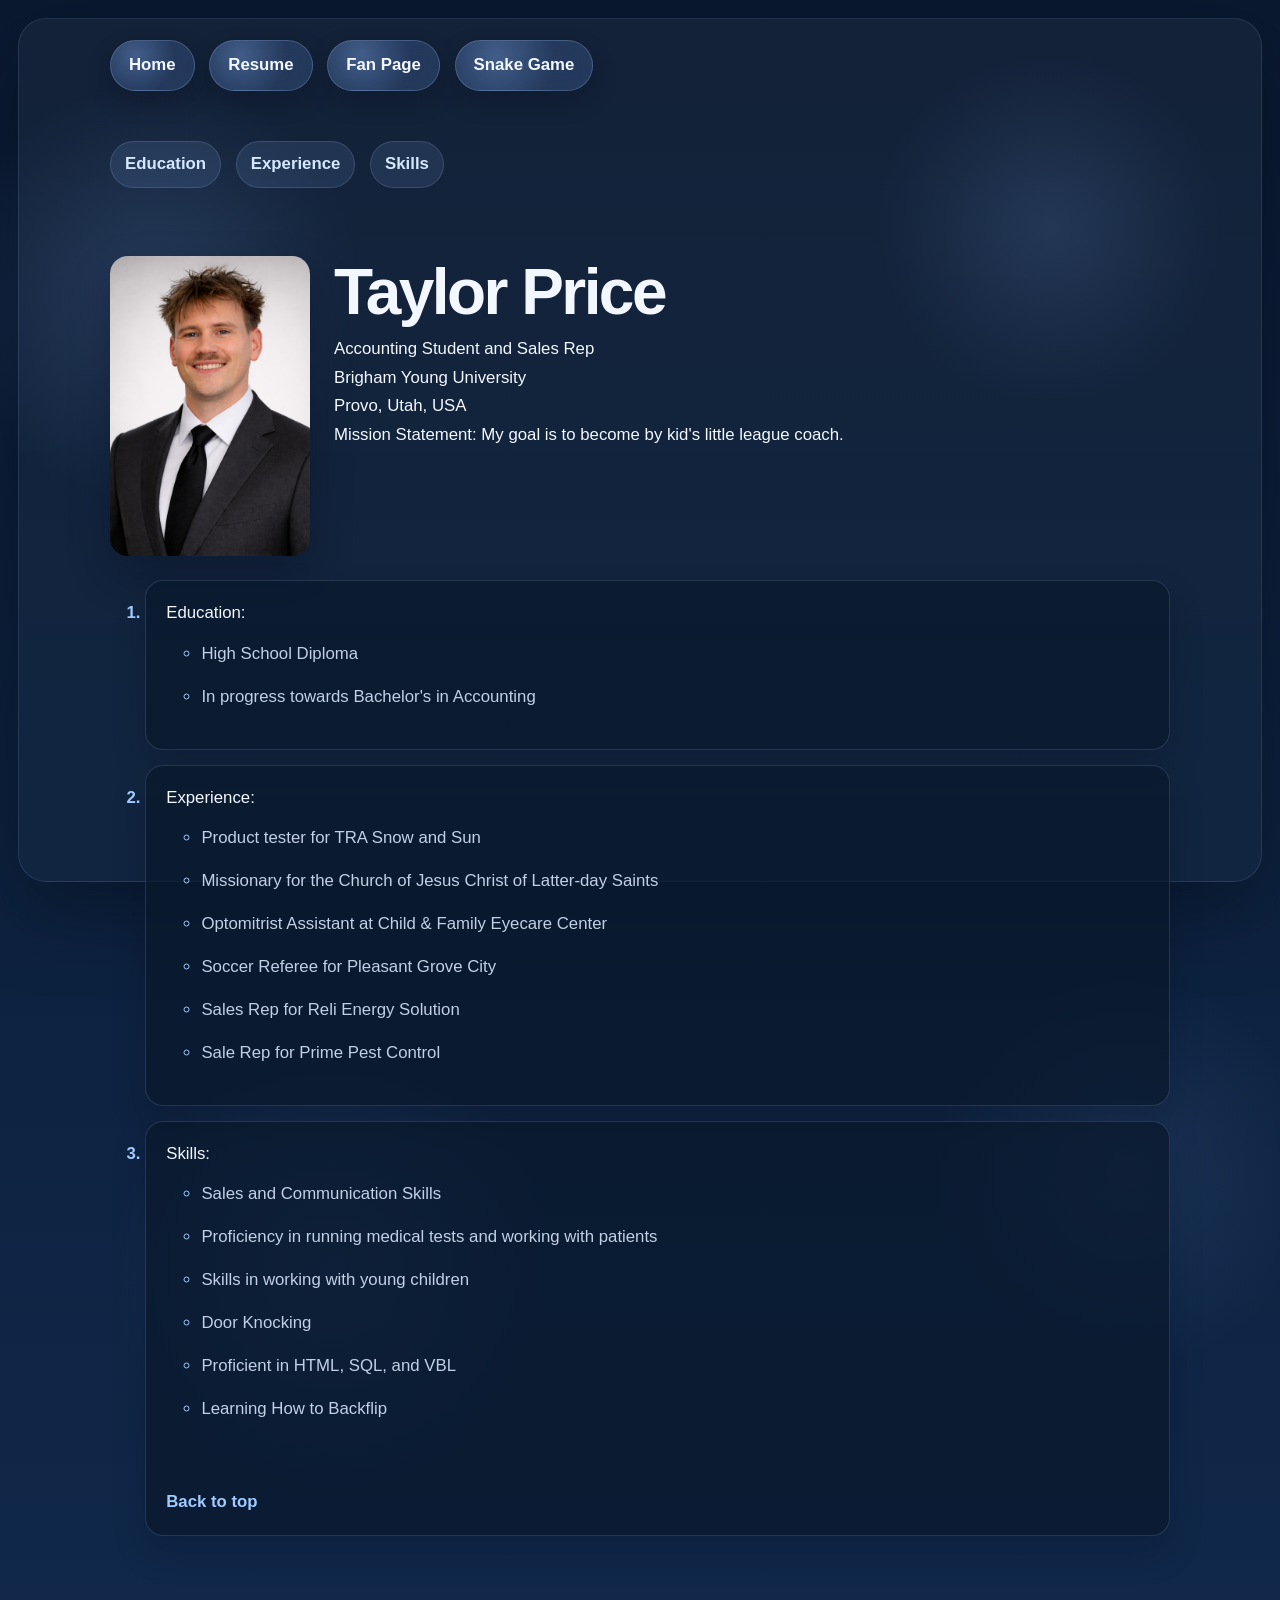
<file: IS201/HTML/Resume.html>
<!-- Taylor Price, IS 201, Section 007, April 9th, 2026
-->
 
<!DOCTYPE html>
<html lang="en">
<head>
    <meta charset="UTF-8">
    <meta name="viewport" content="width=device-width, initial-scale=1.0">
    <title>My Resume</title>
    <link rel="stylesheet" href="../CSS/styles.css">
</head>
<body>
    <a href="../Index.html" id="top">Home</a>
    <a href="#">Resume</a>
    <a href="AboutME.html">Fan Page</a>
    <a href="WebApp.html">Snake Game</a><br><br>
    <a href="#edu">Education </a>
    <a href="#exp">Experience </a>
    <a href="#ski">Skills </a>
    <br><br>
    <section class="resume-hero">
        <img src="../Images/unnamed.png" alt="Taylor Price" width="200">
        <div class="resume-hero-copy">
            <h1>Taylor Price</h1>
            Accounting Student and Sales Rep
            <br> Brigham Young University
            <br> Provo, Utah, USA
            <br>Mission Statement: My goal is to become by kid's little league coach.
        </div>
    </section>
    <ol>
        <li id="edu">Education:
            <ul>
                <li>High School Diploma</li>
                <li>In progress towards Bachelor's in Accounting</li>
                
            </ul>

        </li>
        

        <li id="exp">Experience:
            <ul>
                <li>Product tester for TRA Snow and Sun</li>
                <li> Missionary for the Church of Jesus Christ of Latter-day Saints</li>
                <li>Optomitrist Assistant at Child & Family Eyecare Center</li>
                <li>Soccer Referee for Pleasant Grove City</li>
                <li>Sales Rep for Reli Energy Solution</li>
                <li>Sale Rep for Prime Pest Control</li>
            </ul>
        </li>
        

        <li id="ski">Skills:
            <ul>
                <li>Sales and Communication Skills</li>
                <li>Proficiency in running medical tests and working with patients</li>
                <li>Skills in working with young children</li>
                <li>Door Knocking</li>
                <li>Proficient in HTML, SQL, and VBL</li>
                <li>Learning How to Backflip</li>
            </ul>
            <p>&nbsp;</p>
            
            <a href="#top">Back to top</a>
        </li>
    </ol>
</body>
</html>
</file>
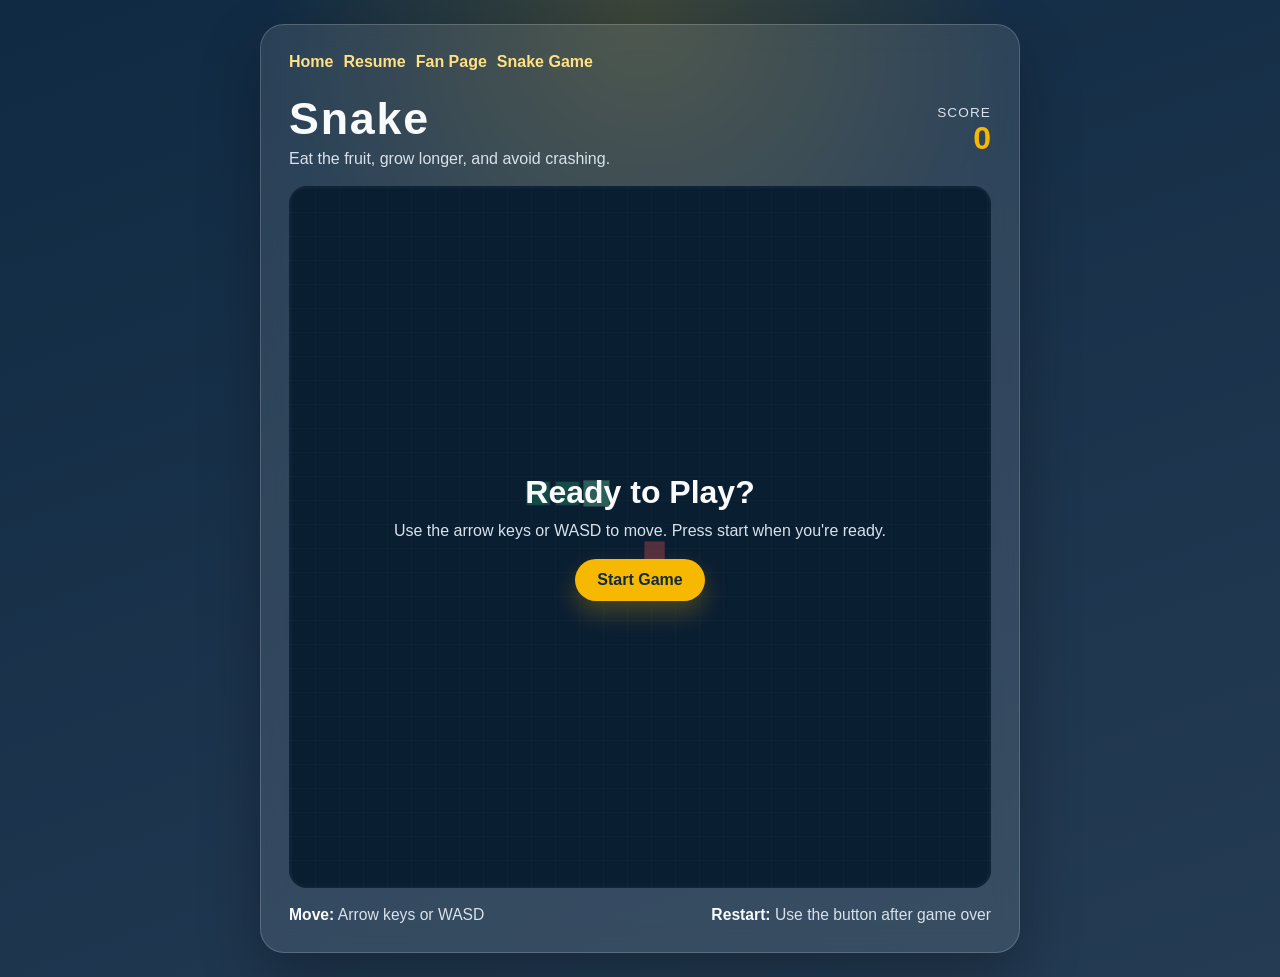
<file: IS201/HTML/WebApp.html>
<!DOCTYPE html>
<html lang="en">
<head>
    <meta charset="UTF-8">
    <meta name="viewport" content="width=device-width, initial-scale=1.0">
    <title>Snake Game</title>
    <style>
        :root {
            --bg-start: #102a43;
            --bg-end: #243b53;
            --panel: rgba(248, 250, 252, 0.1);
            --border: rgba(255, 255, 255, 0.18);
            --text: #f8fafc;
            --muted: #d9e2ec;
            --accent: #f7b801;
            --snake: #2cb67d;
            --snake-head: #7ef7b8;
            --food: #ff595e;
            --grid: rgba(255, 255, 255, 0.06);
            --link: #ffe082;
        }

        * {
            box-sizing: border-box;
        }

        body {
            margin: 0;
            min-height: 100vh;
            display: grid;
            place-items: center;
            padding: 24px;
            font-family: "Trebuchet MS", "Segoe UI", sans-serif;
            color: var(--text);
            background:
                radial-gradient(circle at top, rgba(247, 184, 1, 0.18), transparent 32%),
                linear-gradient(160deg, var(--bg-start), var(--bg-end));
        }

        .game-shell {
            width: min(92vw, 760px);
            padding: 28px;
            border-radius: 24px;
            background: var(--panel);
            border: 1px solid var(--border);
            box-shadow: 0 24px 60px rgba(0, 0, 0, 0.28);
            backdrop-filter: blur(12px);
        }

        .nav {
            display: flex;
            flex-wrap: wrap;
            gap: 10px;
            margin-bottom: 22px;
        }

        .nav a {
            color: var(--link);
            text-decoration: none;
            font-weight: 700;
        }

        .nav a:hover,
        .nav a:focus-visible {
            text-decoration: underline;
        }

        .game-header {
            display: flex;
            justify-content: space-between;
            align-items: center;
            gap: 16px;
            margin-bottom: 18px;
        }

        h1 {
            margin: 0;
            font-size: clamp(2rem, 4vw, 2.8rem);
            letter-spacing: 0.04em;
        }

        .tagline {
            margin: 6px 0 0;
            color: var(--muted);
        }

        .scoreboard {
            text-align: right;
        }

        .scoreboard p {
            margin: 0;
        }

        .score-label {
            font-size: 0.85rem;
            color: var(--muted);
            text-transform: uppercase;
            letter-spacing: 0.08em;
        }

        .score-value {
            font-size: 2rem;
            font-weight: 700;
            color: var(--accent);
        }

        .playfield {
            position: relative;
        }

        canvas {
            display: block;
            width: 100%;
            max-width: 100%;
            aspect-ratio: 1 / 1;
            background:
                linear-gradient(var(--grid) 1px, transparent 1px),
                linear-gradient(90deg, var(--grid) 1px, transparent 1px),
                #0b1f33;
            background-size: 24px 24px;
            border-radius: 18px;
            border: 2px solid rgba(255, 255, 255, 0.08);
        }

        .overlay {
            position: absolute;
            inset: 0;
            display: grid;
            place-items: center;
            text-align: center;
            padding: 24px;
            border-radius: 18px;
            background: rgba(11, 31, 51, 0.7);
        }

        .overlay.hidden {
            display: none;
        }

        .overlay-box h2 {
            margin: 0 0 8px;
            font-size: 2rem;
        }

        .overlay-box p {
            margin: 0 0 16px;
            color: var(--muted);
            line-height: 1.5;
        }

        button {
            border: none;
            border-radius: 999px;
            padding: 12px 22px;
            font: inherit;
            font-weight: 700;
            color: #102a43;
            background: var(--accent);
            cursor: pointer;
            transition: transform 0.15s ease, box-shadow 0.15s ease;
            box-shadow: 0 12px 24px rgba(247, 184, 1, 0.25);
        }

        button:hover,
        button:focus-visible {
            transform: translateY(-1px);
            box-shadow: 0 16px 28px rgba(247, 184, 1, 0.3);
        }

        .controls {
            margin-top: 18px;
            color: var(--muted);
            display: flex;
            justify-content: space-between;
            gap: 16px;
            flex-wrap: wrap;
            font-size: 0.98rem;
        }

        .controls span {
            color: var(--text);
            font-weight: 700;
        }

        @media (max-width: 640px) {
            body {
                padding: 14px;
            }

            .game-shell {
                padding: 20px;
            }

            .game-header,
            .controls {
                flex-direction: column;
                align-items: flex-start;
            }

            .scoreboard {
                text-align: left;
            }
        }
    </style>
</head>
<body>
    <main class="game-shell">
        <nav class="nav">
            <a href="../Index.html" id="top">Home</a>
            <a href="Resume.html">Resume</a>
            <a href="AboutMe.html">Fan Page</a>
            <a href="#">Snake Game</a>
        </nav>

        <section class="game-header">
            <div>
                <h1>Snake</h1>
                <p class="tagline">Eat the fruit, grow longer, and avoid crashing.</p>
            </div>
            <div class="scoreboard">
                <p class="score-label">Score</p>
                <p class="score-value" id="score">0</p>
            </div>
        </section>

        <section class="playfield">
            <canvas id="game" width="480" height="480" aria-label="Snake game board"></canvas>
            <div class="overlay" id="overlay">
                <div class="overlay-box">
                    <h2 id="overlay-title">Ready to Play?</h2>
                    <p id="overlay-text">Use the arrow keys or WASD to move. Press start when you're ready.</p>
                    <button id="start-button" type="button">Start Game</button>
                </div>
            </div>
        </section>

        <section class="controls">
            <div><span>Move:</span> Arrow keys or WASD</div>
            <div><span>Restart:</span> Use the button after game over</div>
        </section>
    </main>

    <script>
        const canvas = document.getElementById("game");
        const ctx = canvas.getContext("2d");
        const scoreElement = document.getElementById("score");
        const overlay = document.getElementById("overlay");
        const overlayTitle = document.getElementById("overlay-title");
        const overlayText = document.getElementById("overlay-text");
        const startButton = document.getElementById("start-button");

        const gridSize = 20;
        const tileCount = canvas.width / gridSize;
        const moveInterval = 120;

        let snake;
        let direction;
        let queuedDirection;
        let food;
        let score;
        let gameLoop = null;
        let running = false;

        function randomPosition() {
            return {
                x: Math.floor(Math.random() * tileCount),
                y: Math.floor(Math.random() * tileCount)
            };
        }

        function placeFood() {
            let nextFood = randomPosition();

            while (snake.some(segment => segment.x === nextFood.x && segment.y === nextFood.y)) {
                nextFood = randomPosition();
            }

            food = nextFood;
        }

        function resetGame() {
            snake = [
                { x: 10, y: 10 },
                { x: 9, y: 10 },
                { x: 8, y: 10 }
            ];
            direction = { x: 1, y: 0 };
            queuedDirection = direction;
            score = 0;
            scoreElement.textContent = score;
            placeFood();
            draw();
        }

        function startGame() {
            resetGame();
            running = true;
            overlay.classList.add("hidden");
            clearInterval(gameLoop);
            gameLoop = setInterval(update, moveInterval);
        }

        function endGame() {
            running = false;
            clearInterval(gameLoop);
            overlayTitle.textContent = "Game Over";
            overlayText.textContent = "Your score was " + score + ". Hit restart and try for a longer run.";
            startButton.textContent = "Restart Game";
            overlay.classList.remove("hidden");
        }

        function update() {
            direction = queuedDirection;

            const head = {
                x: snake[0].x + direction.x,
                y: snake[0].y + direction.y
            };

            const hitWall =
                head.x < 0 ||
                head.x >= tileCount ||
                head.y < 0 ||
                head.y >= tileCount;

            const hitSelf = snake.some(segment => segment.x === head.x && segment.y === head.y);

            if (hitWall || hitSelf) {
                endGame();
                return;
            }

            snake.unshift(head);

            if (head.x === food.x && head.y === food.y) {
                score += 10;
                scoreElement.textContent = score;
                placeFood();
            } else {
                snake.pop();
            }

            draw();
        }

        function drawTile(x, y, color, inset) {
            ctx.fillStyle = color;
            ctx.fillRect(
                x * gridSize + inset,
                y * gridSize + inset,
                gridSize - inset * 2,
                gridSize - inset * 2
            );
        }

        function draw() {
            ctx.clearRect(0, 0, canvas.width, canvas.height);
            drawTile(food.x, food.y, "#ff595e", 3);

            snake.forEach((segment, index) => {
                drawTile(
                    segment.x,
                    segment.y,
                    index === 0 ? "#7ef7b8" : "#2cb67d",
                    index === 0 ? 1 : 2
                );
            });
        }

        function setDirection(nextX, nextY) {
            if (!running) {
                return;
            }

            const cannotReverse = nextX === -direction.x && nextY === -direction.y;

            if (!cannotReverse) {
                queuedDirection = { x: nextX, y: nextY };
            }
        }

        document.addEventListener("keydown", event => {
            const key = event.key.toLowerCase();

            if (["arrowup", "arrowdown", "arrowleft", "arrowright", "w", "a", "s", "d", " "].includes(key)) {
                event.preventDefault();
            }

            if (!running && key === " ") {
                startGame();
                return;
            }

            if (key === "arrowup" || key === "w") {
                setDirection(0, -1);
            } else if (key === "arrowdown" || key === "s") {
                setDirection(0, 1);
            } else if (key === "arrowleft" || key === "a") {
                setDirection(-1, 0);
            } else if (key === "arrowright" || key === "d") {
                setDirection(1, 0);
            }
        });

        startButton.addEventListener("click", () => {
            overlayTitle.textContent = "Ready to Play?";
            overlayText.textContent = "Use the arrow keys or WASD to move. Press start when you're ready.";
            startButton.textContent = "Start Game";
            startGame();
        });

        resetGame();
    </script>
</body>
</html>
</file>
<file: IS201/CSS/styles.css>
:root {
    --bg-top: #0a1930;
    --bg-bottom: #10284a;
    --bubble: rgba(116, 168, 255, 0.18);
    --bubble-strong: rgba(143, 189, 255, 0.28);
    --panel: rgba(9, 24, 44, 0.72);
    --panel-border: rgba(173, 205, 255, 0.16);
    --text: #f3f7ff;
    --muted: #c2d0e6;
    --soft: #93a8c6;
    --accent: #9fcbff;
    --accent-strong: #d6e8ff;
}

* {
    box-sizing: border-box;
}

html {
    scroll-behavior: smooth;
}

body {
    margin: 0;
    min-height: 100vh;
    max-width: 1100px;
    padding: 40px 20px 72px;
    margin-left: auto;
    margin-right: auto;
    font-family: "Segoe UI", "Helvetica Neue", Arial, sans-serif;
    font-size: 1.05rem;
    line-height: 1.7;
    color: var(--text);
    background:
        radial-gradient(circle at 12% 18%, rgba(130, 180, 255, 0.16), transparent 12%),
        radial-gradient(circle at 82% 14%, rgba(130, 180, 255, 0.14), transparent 10%),
        radial-gradient(circle at 26% 78%, rgba(130, 180, 255, 0.12), transparent 14%),
        radial-gradient(circle at 88% 72%, rgba(130, 180, 255, 0.1), transparent 12%),
        linear-gradient(180deg, var(--bg-top), var(--bg-bottom));
    position: relative;
}

body::before {
    content: "";
    position: fixed;
    inset: 18px;
    border-radius: 28px;
    background: linear-gradient(180deg, rgba(255, 255, 255, 0.04), rgba(255, 255, 255, 0.02));
    border: 1px solid rgba(173, 205, 255, 0.12);
    box-shadow: 0 30px 80px rgba(3, 10, 22, 0.4);
    z-index: -1;
}

body > * {
    position: relative;
}

a {
    color: var(--accent);
    text-decoration: none;
    font-weight: 600;
    transition: transform 0.2s ease, background-color 0.2s ease, color 0.2s ease, box-shadow 0.2s ease;
}

a:hover,
a:focus-visible {
    color: var(--accent-strong);
    text-decoration: none;
}

h1,
h2,
h3 {
    margin-top: 0;
    margin-bottom: 0.6em;
    line-height: 1.15;
    color: var(--text);
}

h1 {
    font-size: clamp(2.5rem, 5vw, 4.1rem);
    letter-spacing: -0.04em;
}

h2 {
    font-size: clamp(1.4rem, 3vw, 2rem);
    letter-spacing: -0.02em;
}

p {
    margin: 0 0 1rem;
    color: var(--muted);
}

header {
    padding: 18px 24px;
    text-align: center;
    border-radius: 20px;
    background: var(--panel);
    border: 1px solid var(--panel-border);
    color: var(--text);
}

img {
    max-width: 100%;
    height: auto;
    border-radius: 18px;
    box-shadow: 0 18px 42px rgba(4, 12, 26, 0.32);
}

body > a:nth-of-type(-n+4),
.about-section > a:nth-of-type(-n+4) {
    display: inline-flex;
    align-items: center;
    margin: 0 10px 14px 0;
    padding: 10px 18px;
    border-radius: 999px;
    color: var(--text);
    background:
        radial-gradient(circle at 30% 30%, var(--bubble-strong), transparent 58%),
        var(--bubble);
    border: 1px solid rgba(173, 205, 255, 0.24);
    box-shadow: 0 10px 24px rgba(2, 8, 20, 0.24);
    backdrop-filter: blur(10px);
}

body > a:nth-of-type(-n+4):hover,
body > a:nth-of-type(-n+4):focus-visible,
.about-section > a:nth-of-type(-n+4):hover,
.about-section > a:nth-of-type(-n+4):focus-visible {
    transform: translateY(-1px);
    background:
        radial-gradient(circle at 30% 30%, rgba(190, 220, 255, 0.32), transparent 58%),
        rgba(120, 170, 255, 0.24);
    box-shadow: 0 14px 28px rgba(2, 8, 20, 0.3);
}

body > a:nth-of-type(n + 5):nth-of-type(-n + 7) {
    display: inline-flex;
    margin: 8px 10px 20px 0;
    padding: 8px 14px;
    border-radius: 999px;
    color: var(--accent-strong);
    background: rgba(143, 189, 255, 0.12);
    border: 1px solid rgba(173, 205, 255, 0.16);
}

body > img:first-of-type,
.about-section > img:first-of-type {
    display: block;
    margin: 20px 0 24px;
}

.resume-hero {
    display: flex;
    align-items: flex-start;
    gap: 24px;
    margin: 20px 0 24px;
}

.resume-hero img {
    width: 200px;
    flex: 0 0 auto;
}

.resume-hero-copy h1 {
    margin-bottom: 0.35rem;
}

ol,
ul {
    margin: 0 0 1.25rem 1.2rem;
    padding-left: 1rem;
    color: var(--muted);
}

ol > li,
ul > li {
    margin-bottom: 0.9rem;
}

ol > li {
    padding: 18px 20px;
    border-radius: 18px;
    background: var(--panel);
    border: 1px solid var(--panel-border);
    box-shadow: 0 16px 34px rgba(2, 8, 20, 0.18);
    color: var(--text);
}

ol > li > ul {
    margin-top: 12px;
}

ul li::marker,
ol li::marker {
    color: var(--accent);
    font-weight: 700;
}

#top {
    scroll-margin-top: 24px;
}

.about-section {
    max-width: 1100px;
    margin: 0 auto;
    padding: 32px;
    border-radius: 28px;
    background: var(--panel);
    border: 1px solid var(--panel-border);
    box-shadow: 0 22px 50px rgba(2, 8, 20, 0.24);
    backdrop-filter: blur(12px);
}

.about-section p + ul {
    margin-top: -0.2rem;
}

.viz-wrapper {
    margin-top: 40px;
    padding: 28px;
    background: rgba(9, 24, 44, 0.84);
    border-radius: 22px;
    border: 1px solid rgba(173, 205, 255, 0.18);
    box-shadow: 0 18px 40px rgba(2, 8, 20, 0.24);
}

.viz-wrapper p {
    color: var(--soft);
}

.tableau-embed {
    width: 100%;
    min-height: 720px;
}

.tableau-embed tableau-viz {
    width: 100%;
    min-height: 720px;
    display: block;
}

@media (max-width: 768px) {
    body {
        padding: 24px 14px 48px;
        font-size: 1rem;
    }

    body::before {
        inset: 10px;
        border-radius: 22px;
    }

    .about-section {
        padding: 22px 18px;
        border-radius: 22px;
    }

    .resume-hero {
        flex-direction: column;
        align-items: flex-start;
    }

    .viz-wrapper {
        padding: 20px;
    }
}
</file>
